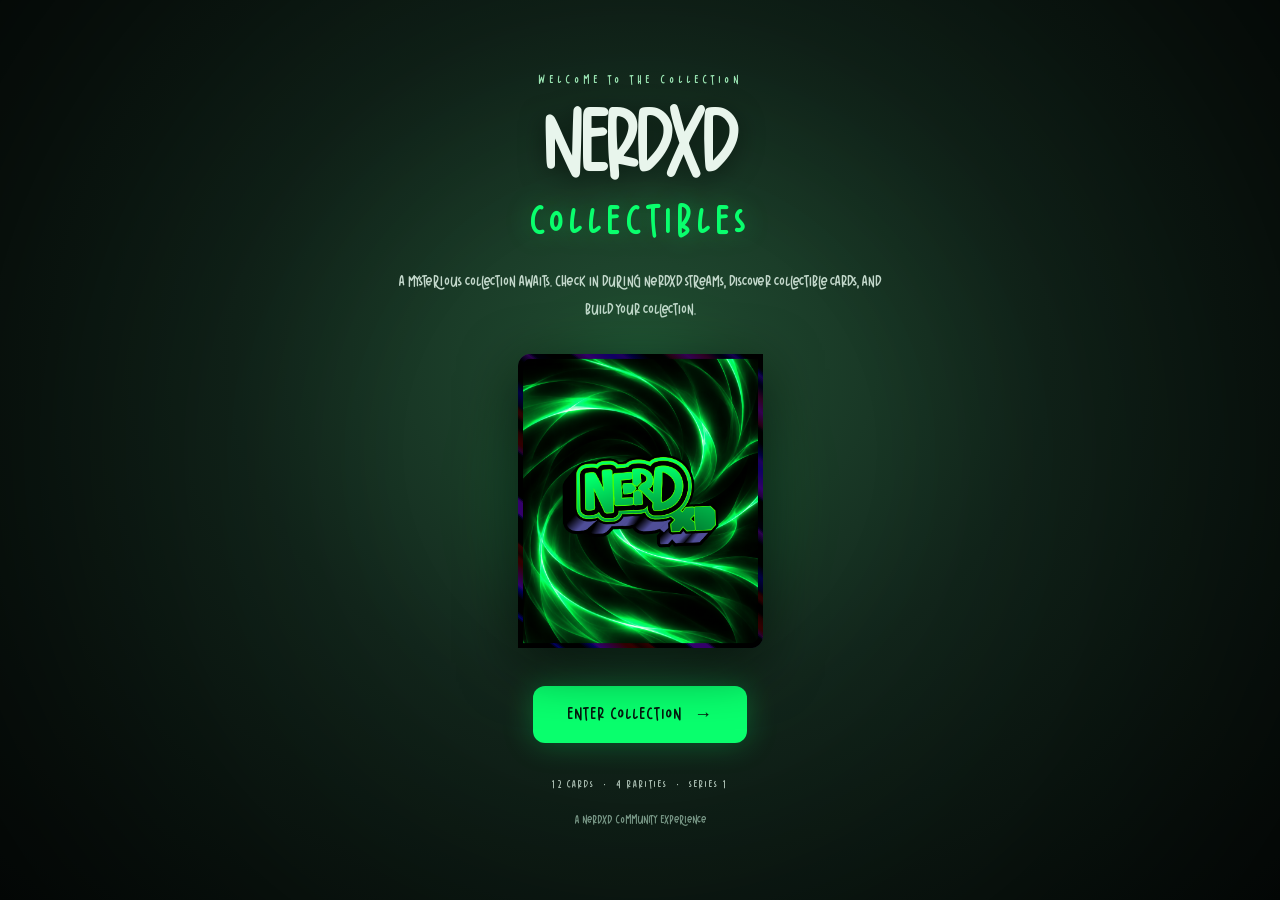
<file: index.html>
<!DOCTYPE html>
<html lang="en">
<head>
  <meta charset="UTF-8">
  <meta name="viewport"
        content="width=device-width, initial-scale=1">
  <meta name="theme-color" content="#101c18">

  <title>NerdXD Collectibles</title>

  <style>

    /* ========================================
       NERDXD COLLECTIBLES — HOMEPAGE
       Brownist Font Edition
       ======================================== */

    @font-face {
      font-family: "Brownist";
      src: url("./overlay/fonts/Brownist.woff2")
           format("woff2");
      font-style: normal;
      font-weight: 400;
      font-display: swap;
    }

    :root {
      --green: #09ff6d;
      --bg: #101c18;
      --text: #e8f5ec;
      --muted: #a8bcb0;
    }

    * {
      box-sizing: border-box;
    }

    body {
      margin: 0;
      min-height: 100vh;
      min-height: 100dvh;

      font-family:
        "Brownist", "Trebuchet MS", Arial, sans-serif;

      color: var(--text);

      background: radial-gradient(
        ellipse at 50% 40%,
        #214e32 0%,
        #13281d 45%,
        #080f0c 100%
      );

      display: flex;
      align-items: center;
      justify-content: center;
      overflow-x: hidden;
    }

    body::before {
      content: "";
      position: fixed;
      inset: 0;
      pointer-events: none;

      background: radial-gradient(
        circle at center,
        transparent 30%,
        rgba(0, 0, 0, .55) 100%
      );
    }

    /* MAIN CONTAINER */

    .container {
      position: relative;
      z-index: 1;
      width: 100%;
      max-width: 850px;
      padding: 48px 22px;
      text-align: center;
    }

    /* HEADER */

    .eyebrow {
      font-size: 12px;
      letter-spacing: 4px;
      color: #9ce7b5;
      font-weight: 400;
      margin-bottom: 14px;
    }

    h1 {
      font-size: clamp(48px, 11vw, 96px);
      line-height: .95;
      letter-spacing: -3px;
      margin: 0;
      font-weight: 400;

      text-shadow:
        0 5px 25px rgba(0, 0, 0, .53);
    }

    h2 {
      font-size: clamp(24px, 6vw, 43px);
      letter-spacing: 6px;
      color: var(--green);
      margin: 10px 0 24px;
      font-weight: 400;

      text-shadow:
        0 0 25px rgba(9, 255, 109, .4);
    }

    /* DESCRIPTION */

    .description {
      color: #c3d8cb;
      line-height: 1.7;
      font-size: 16px;
      max-width: 490px;
      margin: 0 auto 30px;
    }

    /* FLOATING CARD */

    .card-wrap {
      position: relative;
      width: min(245px, 58vw);
      margin: 0 auto 38px;

      animation:
        float 5s ease-in-out infinite;
    }

    .card-wrap::before {
      content: "";
      position: absolute;
      inset: 10%;

      background: var(--green);
      filter: blur(55px);
      opacity: .32;
      border-radius: 50%;
      pointer-events: none;
    }

    .card {
      position: relative;
      display: block;
      width: 100%;
      height: auto;

      /* Preserve the original card artwork */
      border-radius: 0;

      filter: drop-shadow(
        0 15px 28px rgba(0, 0, 0, .65)
      );
    }

    @keyframes float {
      0%, 100% {
        transform:
          translateY(0) rotate(-2deg);
      }

      50% {
        transform:
          translateY(-13px) rotate(2deg);
      }
    }

    /* ENTER COLLECTION BUTTON */

    .enter {
      display: inline-flex;
      align-items: center;
      justify-content: center;
      gap: 12px;

      text-decoration: none;
      font-family: inherit;

      background: var(--green);
      color: #06180e;

      font-size: 18px;
      font-weight: 400;
      letter-spacing: 1px;

      border-radius: 12px;
      padding: 18px 34px;

      box-shadow:
        0 0 30px rgba(9, 255, 109, .27);

      transition:
        transform .2s ease,
        box-shadow .2s ease;
    }

    .enter:hover,
    .enter:focus-visible {
      transform: translateY(-3px);

      box-shadow:
        0 0 45px rgba(9, 255, 109, .53);
    }

    .enter:focus-visible {
      outline: 3px solid white;
      outline-offset: 4px;
    }

    /* COLLECTION INFORMATION */

    .info {
      margin-top: 35px;
      font-size: 11px;
      letter-spacing: 2px;
      color: var(--muted);
    }

    footer {
      margin-top: 24px;
      color: #789786;
      font-size: 12px;
    }

    /* MOBILE RESPONSIVENESS */

    @media (max-width: 600px) {
      .container {
        padding: 34px 18px;
      }

      h1 {
        letter-spacing: -1px;
      }

      h2 {
        letter-spacing: 3px;
      }

      .card-wrap {
        margin-bottom: 28px;
      }

      .description {
        font-size: 14px;
      }

      .enter {
        width: min(100%, 330px);
      }

      .info {
        line-height: 2;
      }
    }

    /* ACCESSIBILITY */

    @media (prefers-reduced-motion: reduce) {
      .card-wrap {
        animation: none;
      }

      .enter {
        transition: none;
      }
    }

  </style>
</head>

<body>

  <main class="container">

    <div class="eyebrow">
      WELCOME TO THE COLLECTION
    </div>

    <h1>NERDXD</h1>
    <h2>COLLECTIBLES</h2>

    <p class="description">
      A mysterious collection awaits.
      Check in during NerdXD streams,
      discover collectible cards,
      and build your collection.
    </p>

    <div class="card-wrap">
      <img
        class="card"
        src="./cards/card-back.png"
        alt="NerdXD Collectibles card back"
      >
    </div>

    <a class="enter" href="./collection/">
      ENTER COLLECTION
      <span aria-hidden="true">&#8594;</span>
    </a>

    <div class="info">
      12 CARDS &nbsp;·&nbsp;
      4 RARITIES &nbsp;·&nbsp;
      SERIES 1
    </div>

    <footer>
      A NerdXD Community Experience
    </footer>

  </main>

</body>
</html>
</file>
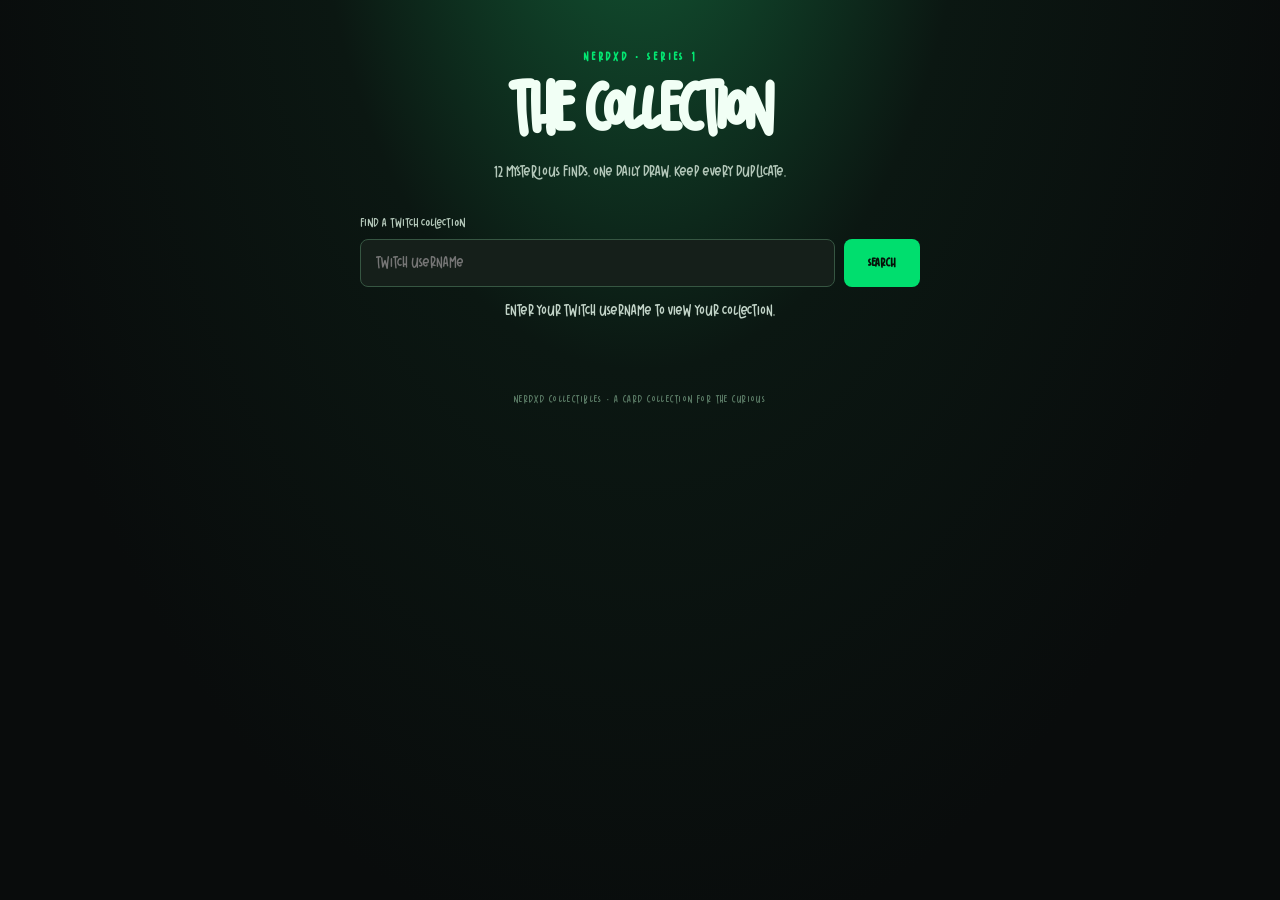
<file: collection/index.html>
<!doctype html><html lang="en"><head><meta charset="utf-8"><meta name="viewport" content="width=device-width, initial-scale=1"><title>NerdXD Collectibles | Series 1</title><link rel="stylesheet" href="style.css?v=2"></head><body><main class="shell"><header><div class="eyebrow">NERDXD · SERIES 1</div><h1>THE COLLECTION</h1><p>12 mysterious finds. One daily draw. Keep every duplicate.</p></header><form id="search"><label for="username">Find a Twitch collection</label><div class="searchrow"><input id="username" maxlength="25" autocomplete="off" placeholder="Twitch username" required pattern="[A-Za-z0-9_]{1,25}"><button type="submit">SEARCH</button></div></form><p id="message" role="status" aria-live="polite">Enter your Twitch username to view your collection.</p><section id="results" hidden><div class="summary"><div><span class="sub">VIEWER</span><strong id="viewer"></strong></div><div><span class="sub">DISCOVERED</span><strong id="unique"></strong></div><div><span class="sub">TOTAL</span><strong id="total"></strong></div><div><span class="sub">DUPLICATES</span><strong id="duplicates"></strong></div></div><div id="grid" class="grid"></div></section><footer>NERDXD COLLECTIBLES · A CARD COLLECTION FOR THE CURIOUS</footer></main><dialog id="detail"><button id="close" class="close" aria-label="Close">×</button><img id="detailImage" alt=""><h2 id="detailTitle"></h2><p id="detailMeta"></p></dialog><script src="app.js?v=1"></script></body></html>
</file>
<file: collection/style.css>
/* NERDXD COLLECTIBLES — COLLECTION VIEWER */
/* Brownist Font Edition */

@font-face {
  font-family: "Brownist";
  src: url("../overlay/fonts/Brownist.woff2") format("woff2");
  font-weight: 400;
  font-style: normal;
  font-display: swap;
}

:root {
  color-scheme: dark;
  font-family: "Brownist", "Segoe UI", Arial, sans-serif;
  background: #090c0c;
  color: #f1fff5;
}

* {
  box-sizing: border-box;
}

body {
  margin: 0;
  font-family: "Brownist", "Segoe UI", Arial, sans-serif;
  background: radial-gradient(
    ellipse at 50% -20%,
    #135b36 0%,
    #0b1712 36%,
    #090c0c 75%
  );
  min-height: 100vh;
}

.shell {
  max-width: 1120px;
  margin: auto;
  padding: 50px 24px;
}

header {
  text-align: center;
  margin-bottom: 36px;
}

.eyebrow {
  color: #03e772;
  letter-spacing: .24em;
  font-size: 12px;
  font-weight: 800;
}

h1 {
  margin: 12px 0;
  font-size: clamp(32px, 7vw, 72px);
  line-height: 1;
  letter-spacing: -.04em;
}

header p {
  color: #b3c7b9;
}

form {
  max-width: 560px;
  margin: 30px auto 12px;
}

label {
  display: block;
  font-size: 13px;
  color: #b3c7b9;
  margin-bottom: 9px;
}

.searchrow {
  display: flex;
  gap: 9px;
}

input {
  background: #151f1a;
  border: 1px solid #365642;
  border-radius: 8px;
  color: white;
  padding: 15px;
  width: 100%;
  font-size: 16px;
  min-width: 0;
  font-family: inherit;
}

input:focus {
  outline: 2px solid #00ed78;
}

button {
  cursor: pointer;
  background: #00de6e;
  color: #071109;
  font-family: inherit;
  font-weight: 900;
  border: 0;
  border-radius: 8px;
  padding: 12px 24px;
}

button:hover {
  background: #43ffa0;
}

#message {
  text-align: center;
  color: #c2d4c8;
  min-height: 25px;
}

.summary {
  display: grid;
  grid-template-columns: repeat(4, 1fr);
  gap: 12px;
  background: #132019;
  border: 1px solid #284333;
  padding: 18px;
  border-radius: 12px;
  margin: 30px 0;
}

.summary > div {
  display: flex;
  flex-direction: column;
  gap: 7px;
}

.sub {
  font-size: 11px;
  color: #91ad9a;
  letter-spacing: .13em;
}

.summary strong {
  font-size: 22px;
  overflow-wrap: anywhere;
}

.grid {
  display: grid;
  grid-template-columns: repeat(4, minmax(0, 1fr));
  gap: 22px;
}

.card {
  background: #141b18;
  border-radius: 13px;
  overflow: hidden;
  border: 1px solid #304237;
  text-align: left;
  padding: 0;
  color: inherit;
  transition: transform .2s, box-shadow .2s;
  width: 100%;
}

.card:focus-visible {
  outline: 3px solid #00ed78;
}

.card:hover {
  transform: translateY(-5px);
  box-shadow: 0 8px 25px #0009;
}

.card img {
  width: 100%;
  aspect-ratio: 1626 / 1951;
  object-fit: cover;
  display: block;
}

.card.locked img {
  filter: grayscale(1) brightness(.21);
}

.info {
  padding: 12px;
}

.info strong {
  display: block;
  font-size: 14px;
}

.info small {
  display: block;
  color: #a9beb0;
  margin-top: 5px;
}

.common {
  border-color: #425e4a;
}

.uncommon {
  border-color: #498cba;
}

.rare {
  border-color: #ab86e5;
}

.legendary {
  border-color: #f8a63c;
}

footer {
  text-align: center;
  color: #597964;
  font-size: 11px;
  letter-spacing: .13em;
  margin: 65px 0 10px;
}

dialog {
  background: #121b17;
  border: 1px solid #00de6e;
  color: white;
  border-radius: 12px;
  max-height: 92vh;
  max-width: min(600px, 94vw);
  padding: 20px;
  text-align: center;
  font-family: inherit;
}

dialog::backdrop {
  background: #000c;
}

dialog img {
  display: block;
  width: auto;
  max-width: 100%;
  max-height: 70vh;
  margin: auto;
}

.close {
  position: absolute;
  right: 5px;
  top: 5px;
  padding: 4px 12px;
  font-size: 25px;
}

#detailTitle {
  margin-bottom: 4px;
}

#detailMeta {
  color: #aac5b2;
}

@media (max-width: 750px) {
  .grid {
    grid-template-columns: repeat(2, minmax(0, 1fr));
    gap: 12px;
  }

  .summary {
    grid-template-columns: repeat(2, 1fr);
  }

  .shell {
    padding: 24px 14px;
  }

  .searchrow button {
    padding: 12px;
  }
}
</file>
